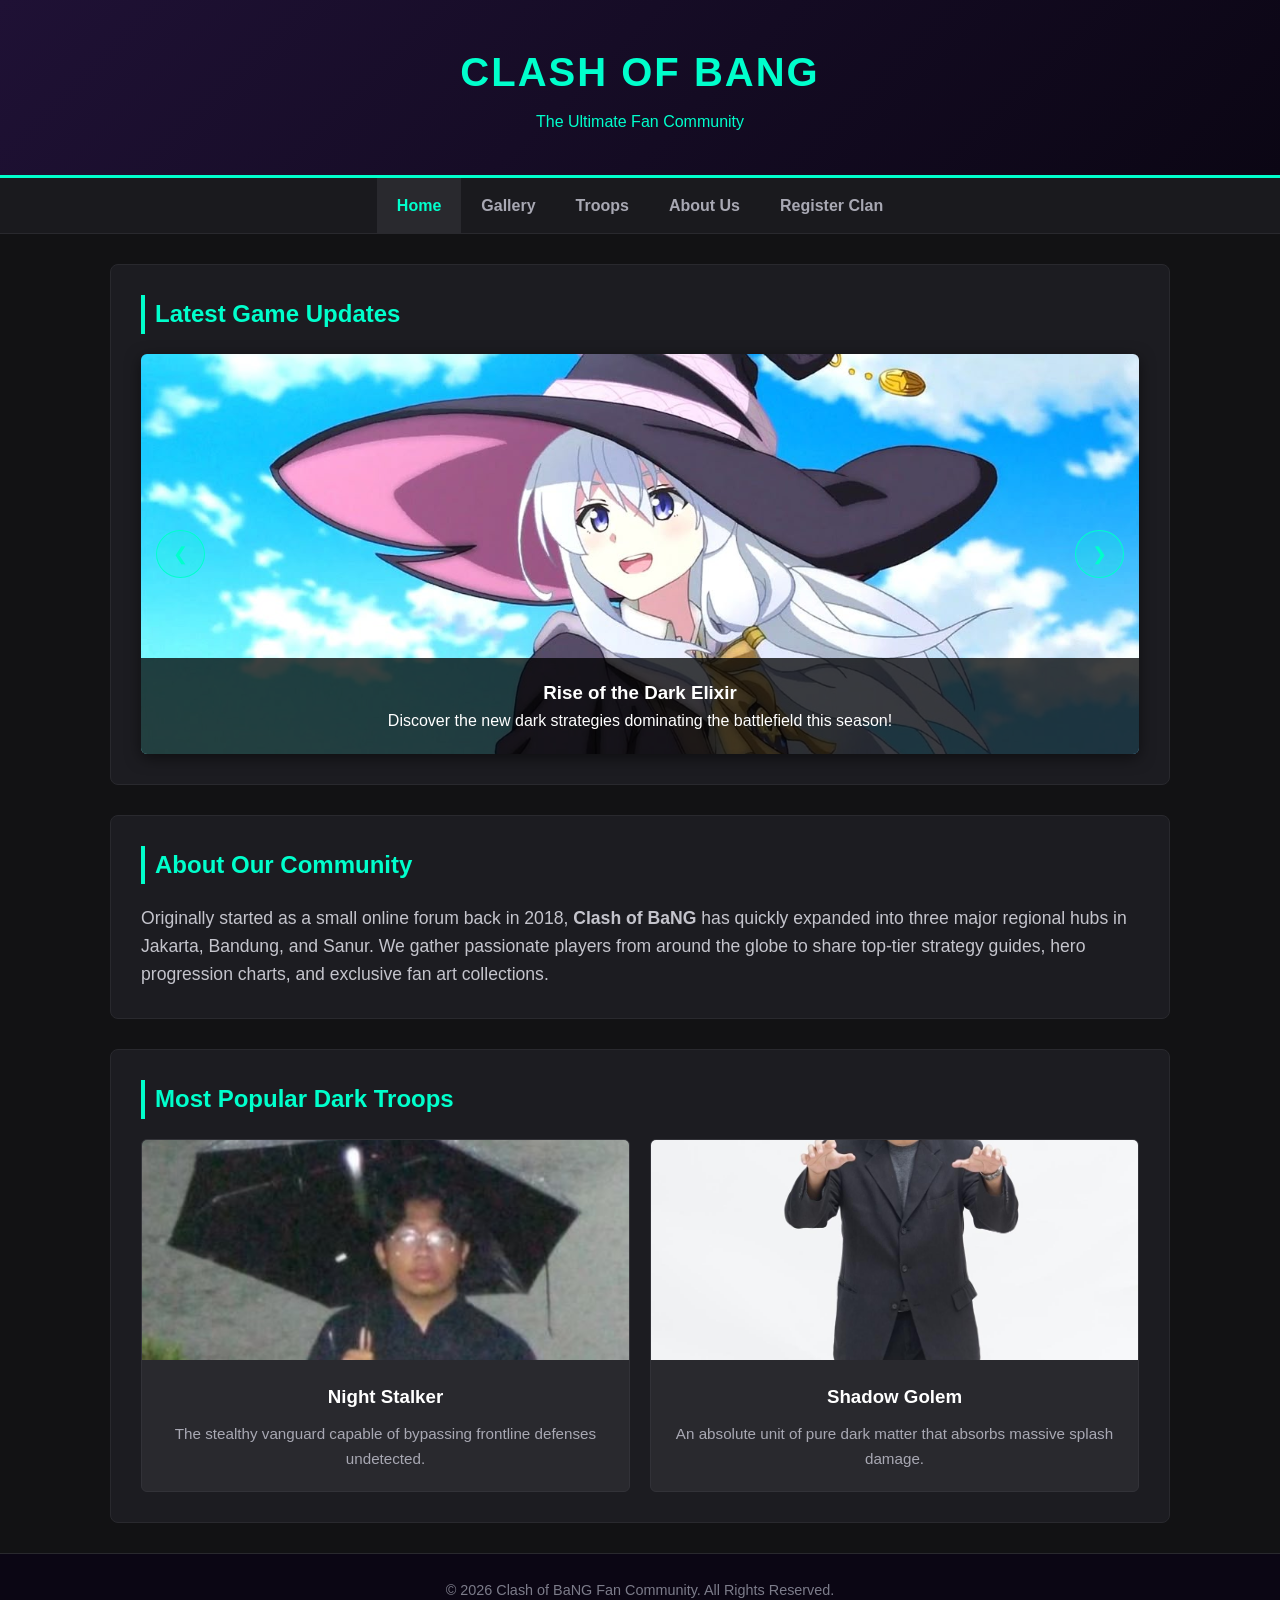
<file: index.html>
<!DOCTYPE html>
<html lang="en">
<head>
    <meta charset="UTF-8">
    <meta name="viewport" content="width=device-width, initial-scale=1.0">
    <title>Clash of BaNG - Home</title>
    <link rel="stylesheet" href="style.css">
</head>
<body>

    <header class="main-header">
        <div class="header-container">
            <h1>Clash of BaNG</h1>
            <p>The Ultimate Fan Community</p>
        </div>
    </header>

    <nav class="main-nav">
        <ul>
            <li><a href="index.html" class="active">Home</a></li>
            <li><a href="gallery.html">Gallery</a></li>
            <li><a href="troops.html">Troops</a></li>
            <li><a href="about.html">About Us</a></li>
            <li><a href="register.html">Register Clan</a></li>
        </ul>
    </nav>

    <main class="content-container">
        
        <section class="carousel-section">
            <h2>Latest Game Updates</h2>
            <div class="carousel-container">
                <div class="carousel-slide active">
                    <img src="slide1.jpg" alt="Update 1: Rise of the Dark Elixir">
                    <div class="carousel-caption">
                        <h3>Rise of the Dark Elixir</h3>
                        <p>Discover the new dark strategies dominating the battlefield this season!</p>
                    </div>
                </div>
                <div class="carousel-slide">
                    <img src="slide2.jpg" alt="Update 2: Clan Wars Revamped">
                    <div class="carousel-caption">
                        <h3>Clan Wars Revamped</h3>
                        <p>New match-making system and exclusive tier rewards are now live.</p>
                    </div>
                </div>
                <div class="carousel-slide">
                    <img src="slide3.jpg" alt="Update 3: Night Raider Buffs">
                    <div class="carousel-caption">
                        <h3>Night Raider Upgrades</h3>
                        <p>Our favorite Dark Troops received major stat boosts in the latest patch.</p>
                    </div>
                </div>
                
                <button class="carousel-btn prev-btn" id="prevBtn">&#10094;</button>
                <button class="carousel-btn next-btn" id="nextBtn">&#10095;</button>
            </div>
        </section>

        <section class="info-section">
            <h2>About Our Community</h2>
            <p>Originally started as a small online forum back in 2018, <strong>Clash of BaNG</strong> has quickly expanded into three major regional hubs in Jakarta, Bandung, and Sanur. We gather passionate players from around the globe to share top-tier strategy guides, hero progression charts, and exclusive fan art collections.</p>
        </section>

        <section class="popular-troops-section">
            <h2>Most Popular Dark Troops</h2>
            <div class="troops-grid">
                <div class="troop-card-home">
                    <img src="troop1.jpg" alt="Night Stalker">
                    <h3>Night Stalker</h3>
                    <p>The stealthy vanguard capable of bypassing frontline defenses undetected.</p>
                </div>
                <div class="troop-card-home">
                    <img src="troop2.jpg" alt="Shadow Golem">
                    <h3>Shadow Golem</h3>
                    <p>An absolute unit of pure dark matter that absorbs massive splash damage.</p>
                </div>
            </div>
        </section>

    </main>

    <footer class="main-footer">
        <p>&copy; 2026 Clash of BaNG Fan Community. All Rights Reserved.</p>
    </footer>

    <script src="main.js"></script>
</body>
</html>
</file>
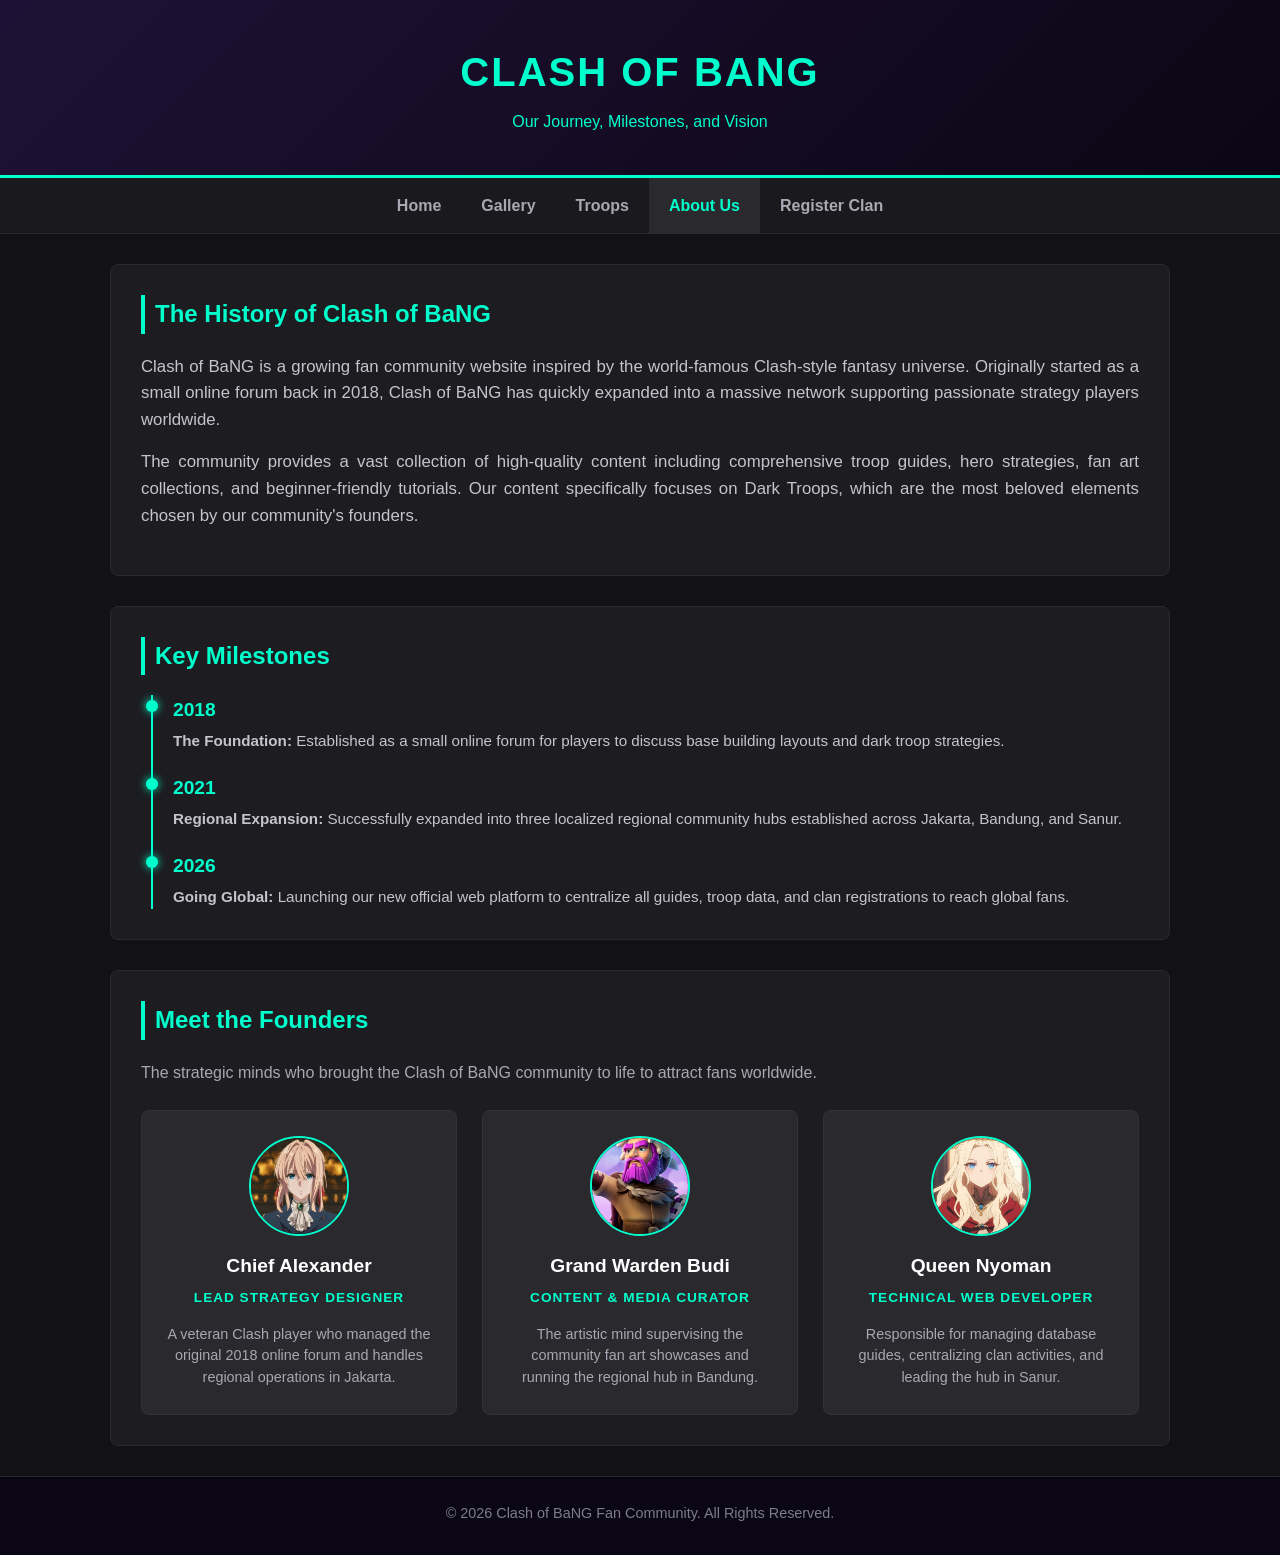
<file: about.html>
<!DOCTYPE html>
<html lang="en">
<head>
    <meta charset="UTF-8">
    <meta name="viewport" content="width=device-width, initial-scale=1.0">
    <title>Clash of BaNG - About Us</title>
    <link rel="stylesheet" href="style.css">
</head>
<body>

    <header class="main-header">
        <div class="header-container">
            <h1>Clash of BaNG</h1>
            <p>Our Journey, Milestones, and Vision</p>
        </div>
    </header>

    <nav class="main-nav">
        <ul>
            <li><a href="index.html">Home</a></li>
            <li><a href="gallery.html">Gallery</a></li>
            <li><a href="troops.html">Troops</a></li>
            <li><a href="about.html" class="active">About Us</a></li>
            <li><a href="register.html">Register Clan</a></li>
        </ul>
    </nav>

    <main class="content-container">
        
        <section class="about-section">
            <h2>The History of Clash of BaNG</h2>
            <div class="about-story">
                <p>Clash of BaNG is a growing fan community website inspired by the world-famous Clash-style fantasy universe. Originally started as a small online forum back in 2018, Clash of BaNG has quickly expanded into a massive network supporting passionate strategy players worldwide.</p>
                <p>The community provides a vast collection of high-quality content including comprehensive troop guides, hero strategies, fan art collections, and beginner-friendly tutorials. Our content specifically focuses on Dark Troops, which are the most beloved elements chosen by our community's founders.</p>
            </div>
        </section>

        <section class="about-section">
            <h2>Key Milestones</h2>
            <div class="milestones-timeline">
                <div class="timeline-item">
                    <span class="timeline-year">2018</span>
                    <p><strong>The Foundation:</strong> Established as a small online forum for players to discuss base building layouts and dark troop strategies.</p>
                </div>
                <div class="timeline-item">
                    <span class="timeline-year">2021</span>
                    <p><strong>Regional Expansion:</strong> Successfully expanded into three localized regional community hubs established across Jakarta, Bandung, and Sanur.</p>
                </div>
                <div class="timeline-item">
                    <span class="timeline-year">2026</span>
                    <p><strong>Going Global:</strong> Launching our new official web platform to centralize all guides, troop data, and clan registrations to reach global fans.</p>
                </div>
            </div>
        </section>

        <section class="about-section">
            <h2>Meet the Founders</h2>
            <p class="section-subtitle">The strategic minds who brought the Clash of BaNG community to life to attract fans worldwide.</p>
            
            <div class="founders-grid">
                <div class="founder-card">
                    <div class="founder-avatar">
                        <img src="about1.jpg" alt="Chief Alexander">
                    </div>
                    <h3>Chief Alexander</h3>
                    <span class="founder-role">Lead Strategy Designer</span>
                    <p>A veteran Clash player who managed the original 2018 online forum and handles regional operations in Jakarta.</p>
                </div>

                <div class="founder-card">
                    <div class="founder-avatar">
                        <img src="about2.jpg" alt="Grand Warden Budi">
                    </div>
                    <h3>Grand Warden Budi</h3>
                    <span class="founder-role">Content & Media Curator</span>
                    <p>The artistic mind supervising the community fan art showcases and running the regional hub in Bandung.</p>
                </div>

                <div class="founder-card">
                    <div class="founder-avatar">
                        <img src="about3.jpg" alt="Queen Nyoman">
                    </div>
                    <h3>Queen Nyoman</h3>
                    <span class="founder-role">Technical Web Developer</span>
                    <p>Responsible for managing database guides, centralizing clan activities, and leading the hub in Sanur.</p>
                </div>
            </div>
        </section>

    </main>

    <footer class="main-footer">
        <p>&copy; 2026 Clash of BaNG Fan Community. All Rights Reserved.</p>
    </footer>

    <script src="main.js"></script>
</body>
</html>
</file>
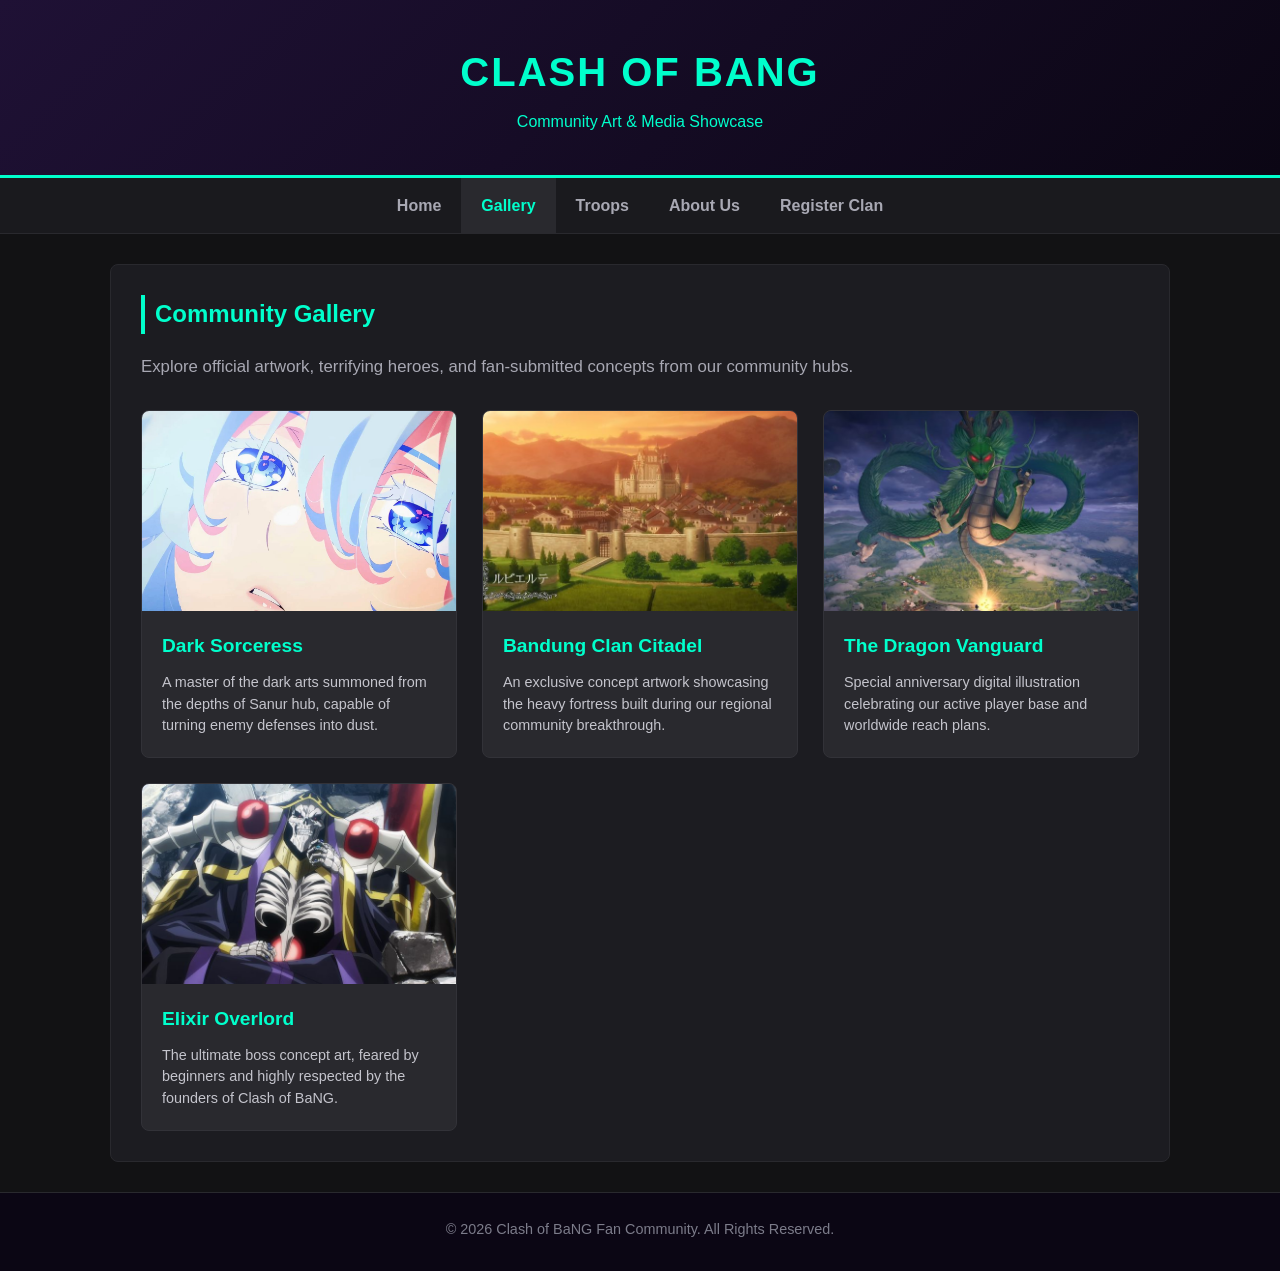
<file: gallery.html>
<!DOCTYPE html>
<html lang="en">
<head>
    <meta charset="UTF-8">
    <meta name="viewport" content="width=device-width, initial-scale=1.0">
    <title>Clash of BaNG - Gallery</title>
    <link rel="stylesheet" href="style.css">
</head>
<body>

    <header class="main-header">
        <div class="header-container">
            <h1>Clash of BaNG</h1>
            <p>Community Art & Media Showcase</p>
        </div>
    </header>

    <nav class="main-nav">
        <ul>
            <li><a href="index.html">Home</a></li>
            <li><a href="gallery.html" class="active">Gallery</a></li>
            <li><a href="troops.html">Troops</a></li>
            <li><a href="about.html">About Us</a></li>
            <li><a href="register.html">Register Clan</a></li>
        </ul>
    </nav>

    <main class="content-container">
        
        <section class="gallery-section">
            <h2>Community Gallery</h2>
            <p class="gallery-intro">Explore official artwork, terrifying heroes, and fan-submitted concepts from our community hubs.</p>
            
            <div class="gallery-grid">
                
                <div class="gallery-item">
                    <div class="gallery-image-wrapper">
                        <img src="gallery1.jpg" alt="Dark Sorceress">
                    </div>
                    <div class="gallery-info">
                        <h3>Dark Sorceress</h3>
                        <p>A master of the dark arts summoned from the depths of Sanur hub, capable of turning enemy defenses into dust.</p>
                    </div>
                </div>

                <div class="gallery-item">
                    <div class="gallery-image-wrapper">
                        <img src="gallery2.jpg" alt="Bandung Clan Citadel">
                    </div>
                    <div class="gallery-info">
                        <h3>Bandung Clan Citadel</h3>
                        <p>An exclusive concept artwork showcasing the heavy fortress built during our regional community breakthrough.</p>
                    </div>
                </div>

                <div class="gallery-item">
                    <div class="gallery-image-wrapper">
                        <img src="gallery3.jpg" alt="The Dragon Vanguard">
                    </div>
                    <div class="gallery-info">
                        <h3>The Dragon Vanguard</h3>
                        <p>Special anniversary digital illustration celebrating our active player base and worldwide reach plans.</p>
                    </div>
                </div>

                <div class="gallery-item">
                    <div class="gallery-image-wrapper">
                        <img src="gallery4.jpg" alt="Elixir Overlord">
                    </div>
                    <div class="gallery-info">
                        <h3>Elixir Overlord</h3>
                        <p>The ultimate boss concept art, feared by beginners and highly respected by the founders of Clash of BaNG.</p>
                    </div>
                </div>

            </div>
        </section>

    </main>

    <footer class="main-footer">
        <p>&copy; 2026 Clash of BaNG Fan Community. All Rights Reserved.</p>
    </footer>

    <script src="main.js"></script>
</body>
</html>
</file>
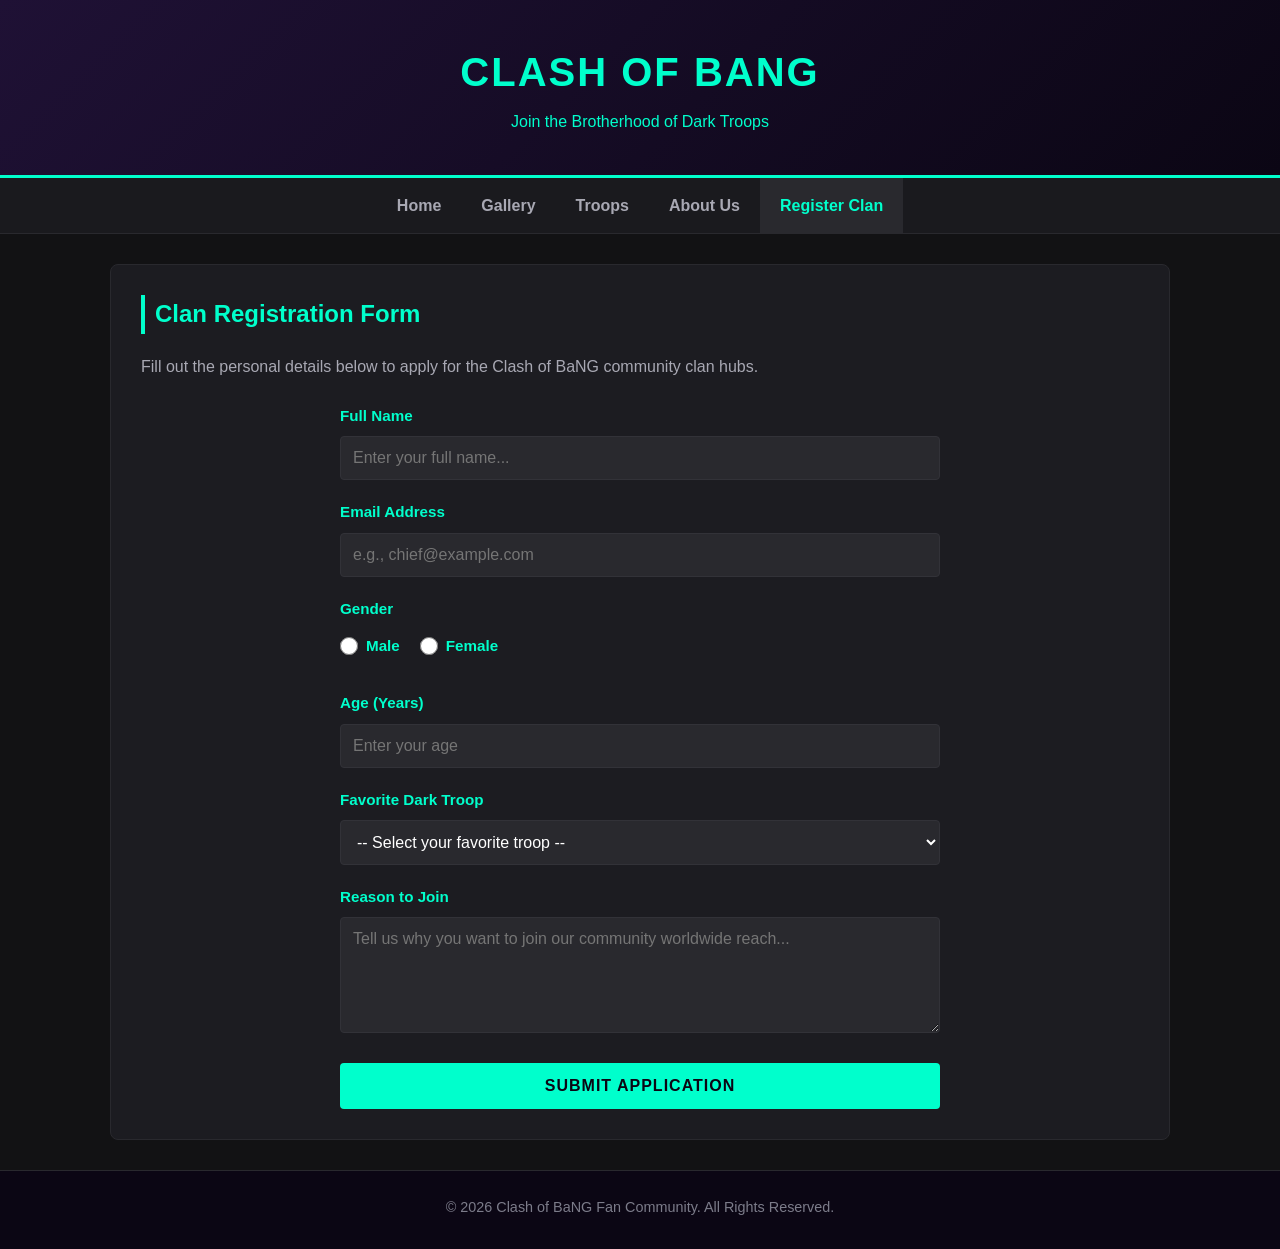
<file: register.html>
<!DOCTYPE html>
<html lang="en">
<head>
    <meta charset="UTF-8">
    <meta name="viewport" content="width=device-width, initial-scale=1.0">
    <title>Clash of BaNG - Register Clan</title>
    <link rel="stylesheet" href="style.css">
</head>
<body>

    <header class="main-header">
        <div class="header-container">
            <h1>Clash of BaNG</h1>
            <p>Join the Brotherhood of Dark Troops</p>
        </div>
    </header>

    <nav class="main-nav">
        <ul>
            <li><a href="index.html">Home</a></li>
            <li><a href="gallery.html">Gallery</a></li>
            <li><a href="troops.html">Troops</a></li>
            <li><a href="about.html">About Us</a></li>
            <li><a href="register.html" class="active">Register Clan</a></li>
        </ul>
    </nav>

    <main class="content-container">
        
        <section class="register-section">
            <h2>Clan Registration Form</h2>
            <p class="register-intro">Fill out the personal details below to apply for the Clash of BaNG community clan hubs.</p>
            
            <form id="clanRegisterForm" method="POST" action="#">
                
                <div class="form-group">
                    <label for="fullName">Full Name</label>
                    <input type="text" id="fullName" name="fullName" placeholder="Enter your full name...">
                </div>

                <div class="form-group">
                    <label for="emailAddress">Email Address</label>
                    <input type="text" id="emailAddress" name="emailAddress" placeholder="e.g., chief@example.com">
                </div>

                <div class="form-group">
                    <label>Gender</label>
                    <div class="radio-group">
                        <label class="radio-label">
                            <input type="radio" name="gender" value="Male"> Male
                        </label>
                        <label class="radio-label">
                            <input type="radio" name="gender" value="Female"> Female
                        </label>
                    </div>
                </div>

                <div class="form-group">
                    <label for="userAge">Age (Years)</label>
                    <input type="number" id="userAge" name="userAge" min="0" placeholder="Enter your age">
                </div>

                <div class="form-group">
                    <label for="favTroop">Favorite Dark Troop</label>
                    <select id="favTroop" name="favTroop">
                        <option value="">-- Select your favorite troop --</option>
                        
                        <option value="Night Stalker">Night Stalker</option>
                        <option value="Shadow Golem">Shadow Golem</option>
                        
                        <option value="Dark Sorceress">Dark Sorceress</option>
                        <option value="Obsidian Gargoyle">Obsidian Gargoyle</option>
                        
                        <option value="Pekka King">Pekka King</option>
                        <option value="Electro Dragon">Electro Dragon</option>
                        <option value="Lava Hound">Lava Hound</option>
                        <option value="Ice Golem">Ice Golem</option>
                        <option value="Bowler">Bowler</option>
                        
                    </select>
                </div>

                <div class="form-group">
                    <label for="joinReason">Reason to Join</label>
                    <textarea id="joinReason" name="joinReason" rows="5" placeholder="Tell us why you want to join our community worldwide reach..."></textarea>
                </div>

                <button type="submit" class="submit-btn">Submit Application</button>

            </form>
        </section>

    </main>

    <footer class="main-footer">
        <p>&copy; 2026 Clash of BaNG Fan Community. All Rights Reserved.</p>
    </footer>

    <div id="toast-container" class="toast-container"></div>

    <script src="main.js"></script>
</body>
</html>
</file>
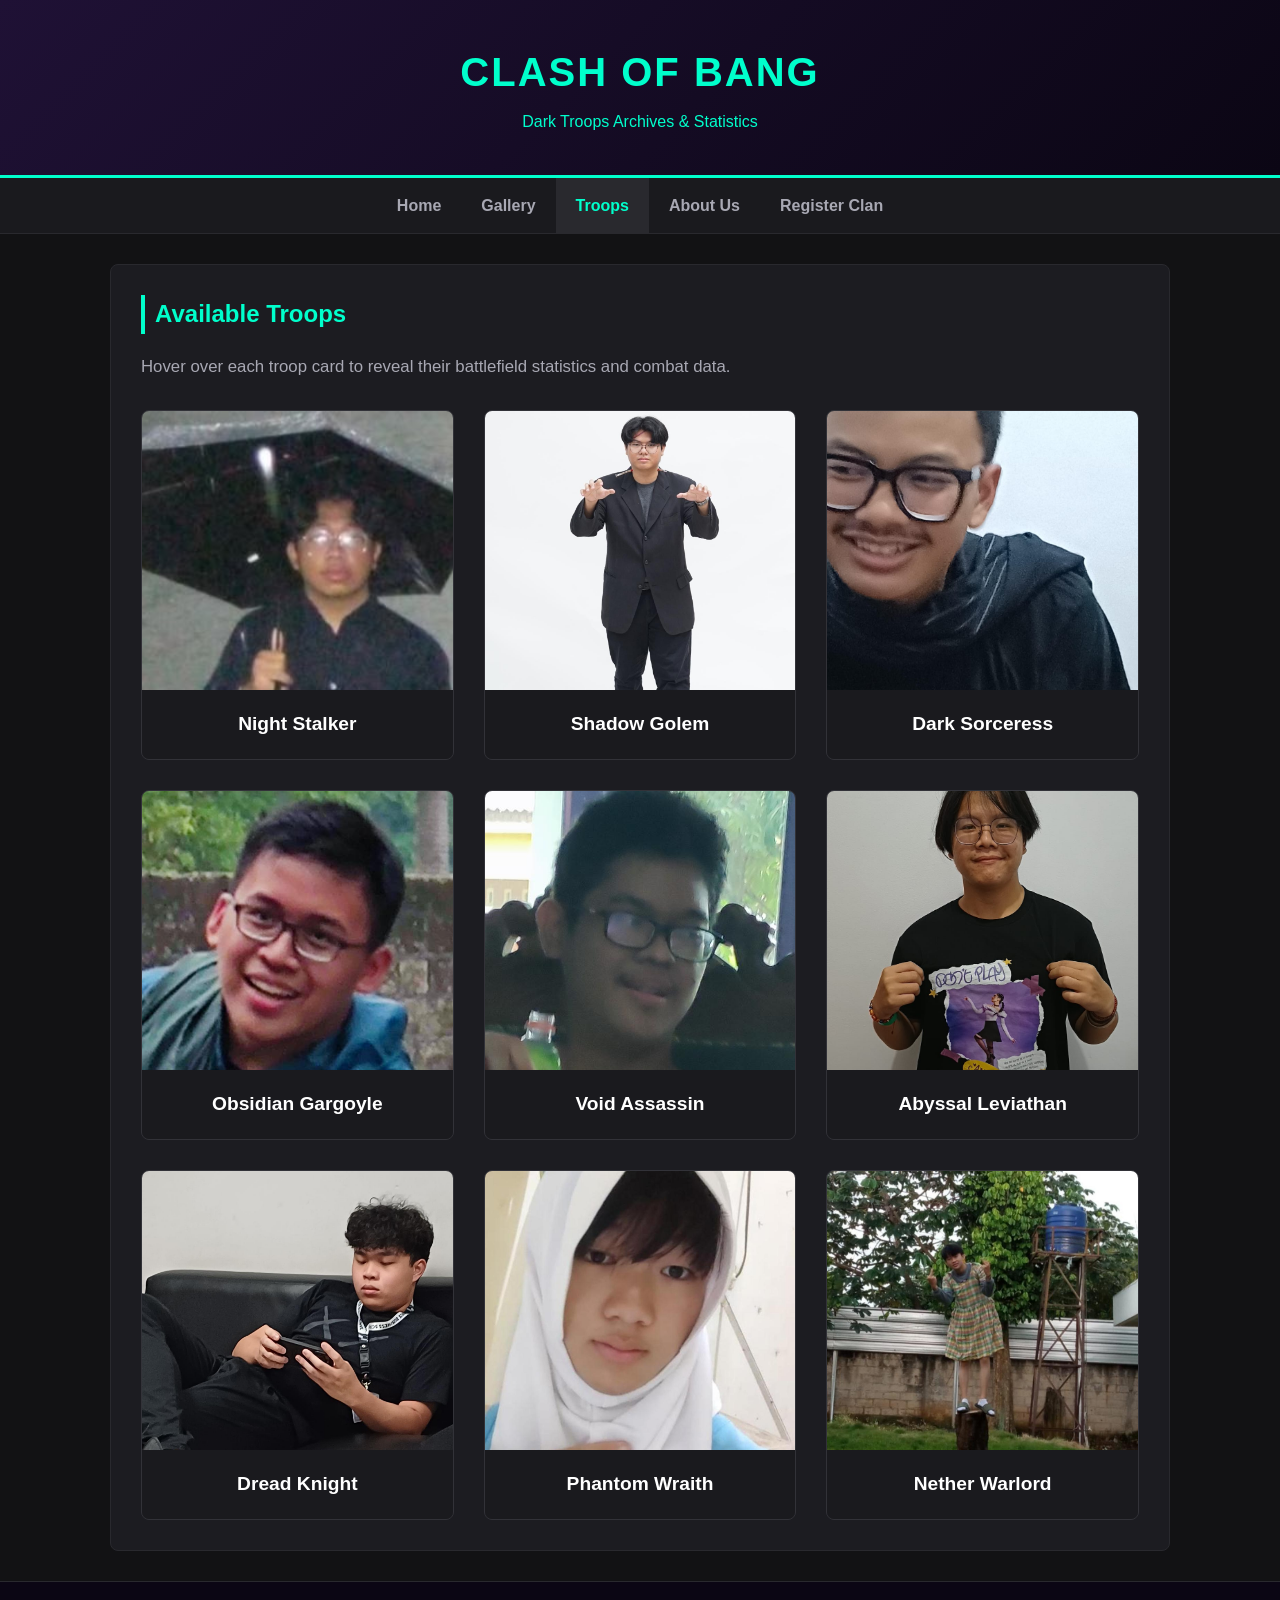
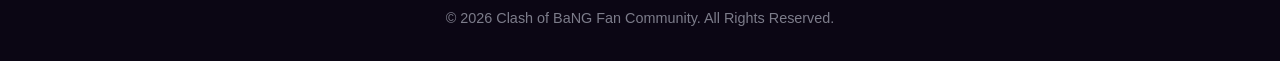
<file: troops.html>
<!DOCTYPE html>
<html lang="en">
<head>
    <meta charset="UTF-8">
    <meta name="viewport" content="width=device-width, initial-scale=1.0">
    <title>Clash of BaNG - Troops</title>
    <link rel="stylesheet" href="style.css">
</head>
<body>

    <header class="main-header">
        <div class="header-container">
            <h1>Clash of BaNG</h1>
            <p>Dark Troops Archives & Statistics</p>
        </div>
    </header>

    <nav class="main-nav">
        <ul>
            <li><a href="index.html">Home</a></li>
            <li><a href="gallery.html">Gallery</a></li>
            <li><a href="troops.html" class="active">Troops</a></li>
            <li><a href="about.html">About Us</a></li>
            <li><a href="register.html">Register Clan</a></li>
        </ul>
    </nav>

    <main class="content-container">
        
        <section class="troops-section">
            <h2>Available Troops</h2>
            <p class="troops-intro">Hover over each troop card to reveal their battlefield statistics and combat data.</p>
            
            <div class="interactive-troops-grid">
                
                <div class="interactive-troop-card">
                    <div class="troop-image-container">
                        <img src="troop1.jpg" alt="Night Stalker">
                    </div>
                    <div class="troop-basic-info">
                        <h3>Night Stalker</h3>
                    </div>
                    <div class="troop-stats-overlay">
                        <h3>Night Stalker Stats</h3>
                        <ul>
                            <li><strong>Hitpoints:</strong> 450</li>
                            <li><strong>DPS:</strong> 120</li>
                            <li><strong>Damage Type:</strong> Single Target</li>
                            <li><strong>Favorite Target:</strong> Defenses</li>
                            <li><strong>Housing Space:</strong> 6</li>
                        </ul>
                    </div>
                </div>

                <div class="interactive-troop-card">
                    <div class="troop-image-container">
                        <img src="troop2.jpg" alt="Shadow Golem">
                    </div>
                    <div class="troop-basic-info">
                        <h3>Shadow Golem</h3>
                    </div>
                    <div class="troop-stats-overlay">
                        <h3>Shadow Golem Stats</h3>
                        <ul>
                            <li><strong>Hitpoints:</strong> 6200</li>
                            <li><strong>DPS:</strong> 45</li>
                            <li><strong>Damage Type:</strong> Area Splash</li>
                            <li><strong>Favorite Target:</strong> Giga Tesla</li>
                            <li><strong>Housing Space:</strong> 30</li>
                        </ul>
                    </div>
                </div>

                <div class="interactive-troop-card">
                    <div class="troop-image-container">
                        <img src="troop3.jpg" alt="Dark Sorceress">
                    </div>
                    <div class="troop-basic-info">
                        <h3>Dark Sorceress</h3>
                    </div>
                    <div class="troop-stats-overlay">
                        <h3>Sorceress Stats</h3>
                        <ul>
                            <li><strong>Hitpoints:</strong> 380</li>
                            <li><strong>DPS:</strong> 180</li>
                            <li><strong>Damage Type:</strong> Ranged Splash</li>
                            <li><strong>Favorite Target:</strong> Any</li>
                            <li><strong>Housing Space:</strong> 12</li>
                        </ul>
                    </div>
                </div>

                <div class="interactive-troop-card">
                    <div class="troop-image-container">
                        <img src="troop4.jpg" alt="Obsidian Gargoyle">
                    </div>
                    <div class="troop-basic-info">
                        <h3>Obsidian Gargoyle</h3>
                    </div>
                    <div class="troop-stats-overlay">
                        <h3>Gargoyle Stats</h3>
                        <ul>
                            <li><strong>Hitpoints:</strong> 220</li>
                            <li><strong>DPS:</strong> 95</li>
                            <li><strong>Damage Type:</strong> Single Target</li>
                            <li><strong>Favorite Target:</strong> Air Defenses</li>
                            <li><strong>Housing Space:</strong> 2</li>
                        </ul>
                    </div>
                </div>

                <div class="interactive-troop-card">
                    <div class="troop-image-container">
                        <img src="troop5.jpg" alt="Void Assassin">
                    </div>
                    <div class="troop-basic-info">
                        <h3>Void Assassin</h3>
                    </div>
                    <div class="troop-stats-overlay">
                        <h3>Void Assassin Stats</h3>
                        <ul>
                            <li><strong>Hitpoints:</strong> 550</li>
                            <li><strong>DPS:</strong> 240</li>
                            <li><strong>Damage Type:</strong> Single Target</li>
                            <li><strong>Favorite Target:</strong> Heroes</li>
                            <li><strong>Housing Space:</strong> 8</li>
                        </ul>
                    </div>
                </div>

                <div class="interactive-troop-card">
                    <div class="troop-image-container">
                        <img src="troop6.jpg" alt="Abyssal Leviathan">
                    </div>
                    <div class="troop-basic-info">
                        <h3>Abyssal Leviathan</h3>
                    </div>
                    <div class="troop-stats-overlay">
                        <h3>Leviathan Stats</h3>
                        <ul>
                            <li><strong>Hitpoints:</strong> 4100</li>
                            <li><strong>DPS:</strong> 160</li>
                            <li><strong>Damage Type:</strong> Chain Splash</li>
                            <li><strong>Favorite Target:</strong> Resource Buildings</li>
                            <li><strong>Housing Space:</strong> 25</li>
                        </ul>
                    </div>
                </div>

                <div class="interactive-troop-card">
                    <div class="troop-image-container">
                        <img src="troop7.jpg" alt="Dread Knight">
                    </div>
                    <div class="troop-basic-info">
                        <h3>Dread Knight</h3>
                    </div>
                    <div class="troop-stats-overlay">
                        <h3>Dread Knight Stats</h3>
                        <ul>
                            <li><strong>Hitpoints:</strong> 1800</li>
                            <li><strong>DPS:</strong> 110</li>
                            <li><strong>Damage Type:</strong> Single Target</li>
                            <li><strong>Favorite Target:</strong> Walls</li>
                            <li><strong>Housing Space:</strong> 15</li>
                        </ul>
                    </div>
                </div>

                <div class="interactive-troop-card">
                    <div class="troop-image-container">
                        <img src="troop8.jpg" alt="Phantom Wraith">
                    </div>
                    <div class="troop-basic-info">
                        <h3>Phantom Wraith</h3>
                    </div>
                    <div class="troop-stats-overlay">
                        <h3>Wraith Stats</h3>
                        <ul>
                            <li><strong>Hitpoints:</strong> 310</li>
                            <li><strong>DPS:</strong> 145</li>
                            <li><strong>Damage Type:</strong> Ranged Target</li>
                            <li><strong>Favorite Target:</strong> Any</li>
                            <li><strong>Housing Space:</strong> 4</li>
                        </ul>
                    </div>
                </div>

                <div class="interactive-troop-card">
                    <div class="troop-image-container">
                        <img src="troop9.jpg" alt="Nether Warlord">
                    </div>
                    <div class="troop-basic-info">
                        <h3>Nether Warlord</h3>
                    </div>
                    <div class="troop-stats-overlay">
                        <h3>Warlord Stats</h3>
                        <ul>
                            <li><strong>Hitpoints:</strong> 5000</li>
                            <li><strong>DPS:</strong> 210</li>
                            <li><strong>Damage Type:</strong> Frontal Splash</li>
                            <li><strong>Favorite Target:</strong> Defenses</li>
                            <li><strong>Housing Space:</strong> 20</li>
                        </ul>
                    </div>
                </div>

            </div>
        </section>

    </main>

    <footer class="main-footer">
        <p>&copy; 2026 Clash of BaNG Fan Community. All Rights Reserved.</p>
    </footer>

    <script src="main.js"></script>
</body>
</html>
</file>
<file: style.css>
* {
    margin: 0;
    padding: 0;
    box-sizing: border-box;
}

body {
    font-family: 'Segoe UI', Tahoma, Geneva, Verdana, sans-serif;
    line-height: 1.6;
    background-color: #121214;
    color: #e1e1e6;
}

/* --- Header --- */
.main-header {
    background: linear-gradient(135deg, #1f1135 0%, #0b0614 100%);
    color: #00ffcc;
    padding: 40px 20px;
    text-align: center;
    border-bottom: 3px solid #00ffcc;
}

.main-header h1 {
    font-size: 2.5rem;
    margin-bottom: 5px;
    text-transform: uppercase;
    letter-spacing: 2px;
}

/* --- Navigation --- */
.main-nav {
    background-color: #1a1a1e;
    position: sticky;
    top: 0;
    z-index: 1000;
    border-bottom: 1px solid #29292e;
}

.main-nav ul {
    display: flex;
    justify-content: center;
    list-style: none;
}

.main-nav a {
    display: block;
    color: #a8a8b3;
    padding: 15px 20px;
    text-decoration: none;
    font-weight: 600;
    transition: all 0.3s ease;
}

.main-nav a:hover, .main-nav a.active {
    color: #00ffcc;
    background-color: #29292e;
}

/* --- Content Container --- */
.content-container {
    max-width: 1100px;
    margin: 30px auto;
    padding: 0 20px;
}

section {
    background-color: #1c1c21;
    padding: 30px;
    margin-bottom: 30px;
    border-radius: 8px;
    border: 1px solid #29292e;
}

section h2 {
    color: #00ffcc;
    margin-bottom: 20px;
    border-left: 4px solid #00ffcc;
    padding-left: 10px;
}

/* --- Carousel Styling --- */
.carousel-container {
    position: relative;
    width: 100%;
    height: 400px;
    overflow: hidden;
    border-radius: 6px;
    box-shadow: 0 4px 15px rgba(0,0,0,0.5);
}

.carousel-slide {
    position: absolute;
    width: 100%;
    height: 100%;
    opacity: 0;
    transition: opacity 0.5s ease-in-out;
}

.carousel-slide.active {
    opacity: 1;
    position: relative;
}

.carousel-slide img {
    width: 100%;
    height: 100%;
    object-fit: cover;
}

.carousel-caption {
    position: absolute;
    bottom: 0;
    background: rgba(0, 0, 0, 0.75);
    color: #fff;
    width: 100%;
    padding: 20px;
    text-align: center;
}

.carousel-btn {
    position: absolute;
    top: 50%;
    transform: translateY(-50%);
    background: rgba(0, 255, 204, 0.2);
    border: 1px solid #00ffcc;
    color: #00ffcc;
    padding: 12px 16px;
    cursor: pointer;
    font-size: 18px;
    border-radius: 50%;
    transition: background 0.3s;
}

.carousel-btn:hover {
    background: rgba(0, 255, 204, 0.6);
    color: #000;
}

.prev-btn { left: 15px; }
.next-btn { right: 15px; }

/* --- Brief Info Section --- */
.info-section p {
    font-size: 1.1rem;
    color: #c4c4cc;
}

/* --- Popular Troops Grid --- */
.troops-grid {
    display: grid;
    grid-template-columns: repeat(auto-fit, minmax(280px, 1fr));
    gap: 20px;
}

.troop-card-home {
    background-color: #29292e;
    border-radius: 6px;
    overflow: hidden;
    text-align: center;
    padding-bottom: 20px;
    border: 1px solid #323238;
}

.troop-card-home img {
    width: 100%;
    height: 220px;
    object-fit: cover;
}

.troop-card-home h3 {
    color: #fff;
    margin: 15px 0 10px 0;
}

.troop-card-home p {
    padding: 0 15px;
    color: #a8a8b3;
    font-size: 0.95rem;
}

/* --- Footer --- */
.main-footer {
    background-color: #0b0614;
    color: #7c7c8a;
    text-align: center;
    padding: 25px;
    font-size: 0.9rem;
    border-top: 1px solid #29292e;
}

.main-footer p {
    margin-bottom: 5px;
}

/* --- Responsive Layout (Mobile Friendly < 768px) --- */
@media screen and (max-width: 768px) {
    .main-nav ul {
        flex-direction: column;
        align-items: center;
    }

    .main-nav a {
        width: 100%;
        text-align: center;
        padding: 12px;
    }

    .carousel-container {
        height: 250px;
    }

    .carousel-caption h3 {
        font-size: 1.1rem;
    }

    .carousel-caption p {
        font-size: 0.85rem;
    }

    .main-header h1 {
        font-size: 1.8rem;
    }
}

/* --- Gallery Page Styling --- */
.gallery-intro {
    color: #a8a8b3;
    margin-bottom: 30px;
    font-size: 1.05rem;
}

.gallery-grid {
    display: grid;
    grid-template-columns: repeat(auto-fit, minmax(280px, 1fr));
    gap: 25px;
}

.gallery-item {
    background-color: #29292e;
    border-radius: 8px;
    overflow: hidden;
    border: 1px solid #323238;
    transition: transform 0.3s ease, box-shadow 0.3s ease;
}

.gallery-item:hover {
    transform: translateY(-5px);
    box-shadow: 0 8px 20px rgba(0, 255, 204, 0.15);
}

.gallery-image-wrapper {
    width: 100%;
    height: 200px;
    overflow: hidden;
    background-color: #121214;
}

.gallery-image-wrapper img {
    width: 100%;
    height: 100%;
    object-fit: cover;
    transition: transform 0.5s ease;
}

.gallery-item:hover .gallery-image-wrapper img {
    transform: scale(1.08);
}

.gallery-info {
    padding: 20px;
}

.gallery-info h3 {
    color: #00ffcc;
    margin-bottom: 10px;
    font-size: 1.2rem;
}

.gallery-info p {
    color: #c4c4cc;
    font-size: 0.9rem;
    line-height: 1.5;
}

/* --- Troops Page Styling & Hover Animation --- */
.troops-intro {
    color: #a8a8b3;
    margin-bottom: 30px;
    font-size: 1.05rem;
}

.interactive-troops-grid {
    display: grid;
    grid-template-columns: repeat(auto-fit, minmax(280px, 1fr));
    gap: 30px;
}

.interactive-troop-card {
    position: relative;
    background-color: #29292e;
    border-radius: 8px;
    overflow: hidden;
    border: 1px solid #323238;
    text-align: center;
    /* Smooth transition for expansion and shadow effect */
    transition: transform 0.4s cubic-bezier(0.165, 0.84, 0.44, 1), box-shadow 0.4s ease;
    cursor: pointer;
    height: 350px;
}

/* 1. Expanded Shadow Effect & Card Scaling on Hover */
.interactive-troop-card:hover {
    transform: scale(1.04);
    box-shadow: 0 12px 28px rgba(0, 255, 204, 0.35); /* Bright glow expanded shadow */
    border-color: #00ffcc;
}

.troop-image-container {
    width: 100%;
    height: 80%;
    overflow: hidden;
}

.troop-image-container img {
    width: 100%;
    height: 100%;
    object-fit: cover;
}

.troop-basic-info {
    height: 20%;
    display: flex;
    align-items: center;
    justify-content: center;
    background-color: #1a1a1e;
}

.troop-basic-info h3 {
    color: #fff;
    font-size: 1.2rem;
}

/* 2. Stats Overlay (Hidden by default, slides up on hover) */
.troop-stats-overlay {
    position: absolute;
    top: 0;
    left: 0;
    width: 100%;
    height: 100%;
    background: linear-gradient(to bottom, rgba(11, 6, 20, 0.95) 0%, rgba(28, 28, 33, 0.98) 100%);
    padding: 25px;
    display: flex;
    flex-direction: column;
    justify-content: center;
    align-items: start;
    text-align: left;
    opacity: 0;
    transform: translateY(100%);
    transition: transform 0.35s ease, opacity 0.35s ease;
}

/* Reveal stats on hover */
.interactive-troop-card:hover .troop-stats-overlay {
    opacity: 1;
    transform: translateY(0);
}

.troop-stats-overlay h3 {
    color: #00ffcc;
    margin-bottom: 15px;
    font-size: 1.3rem;
    border-bottom: 2px solid #00ffcc;
    width: 100%;
    padding-bottom: 5px;
}

.troop-stats-overlay ul {
    list-style: none;
    width: 100%;
}

.troop-stats-overlay li {
    color: #e1e1e6;
    margin-bottom: 8px;
    font-size: 0.95rem;
    display: flex;
    justify-content: space-between;
    border-bottom: 1px solid #323238;
    padding-bottom: 4px;
}

.troop-stats-overlay li strong {
    color: #a8a8b3;
}

/* --- About Page Styling --- */
.about-story p {
    margin-bottom: 15px;
    font-size: 1.05rem;
    color: #c4c4cc;
    text-align: justify;
}

.section-subtitle {
    color: #a8a8b3;
    margin-bottom: 25px;
    font-size: 1rem;
}

/* Timeline Layout */
.milestones-timeline {
    display: flex;
    flex-direction: column;
    gap: 20px;
    border-left: 2px solid #00ffcc;
    padding-left: 20px;
    margin-left: 10px;
}

.timeline-item {
    position: relative;
}

.timeline-item::before {
    content: '';
    position: absolute;
    left: -27px;
    top: 5px;
    width: 12px;
    height: 12px;
    background-color: #00ffcc;
    border-radius: 50%;
    box-shadow: 0 0 8px #00ffcc;
}

.timeline-year {
    font-size: 1.2rem;
    font-weight: bold;
    color: #00ffcc;
    display: block;
    margin-bottom: 3px;
}

.timeline-item p {
    color: #c4c4cc;
    font-size: 0.95rem;
}

/* Founders Grid Layout */
.founders-grid {
    display: grid;
    grid-template-columns: repeat(auto-fit, minmax(250px, 1fr));
    gap: 25px;
    margin-top: 20px;
}

.founder-card {
    background-color: #29292e;
    border: 1px solid #323238;
    border-radius: 8px;
    padding: 25px;
    text-align: center;
}

.founder-avatar {
    width: 100px;
    height: 100px;
    border-radius: 50%;
    overflow: hidden;
    margin: 0 auto 15px auto;
    border: 2px solid #00ffcc;
}

.founder-avatar img {
    width: 100%;
    height: 100%;
    object-fit: cover;
}

.founder-card h3 {
    color: #fff;
    font-size: 1.2rem;
    margin-bottom: 5px;
}

.founder-role {
    display: block;
    color: #00ffcc;
    font-size: 0.85rem;
    font-weight: 600;
    text-transform: uppercase;
    letter-spacing: 1px;
    margin-bottom: 15px;
}

.founder-card p {
    color: #a8a8b3;
    font-size: 0.9rem;
    line-height: 1.5;
}

/* --- Register Page & Form Styling --- */
.register-intro {
    color: #a8a8b3;
    margin-bottom: 25px;
    font-size: 1rem;
}

#clanRegisterForm {
    max-width: 600px;
    margin: 0 auto;
}

.form-group {
    margin-bottom: 20px;
    display: flex;
    flex-direction: column;
}

.form-group label {
    color: #00ffcc;
    font-weight: 600;
    margin-bottom: 8px;
    font-size: 0.95rem;
}

.form-group input[type="text"],
.form-group input[type="number"],
.form-group select,
.form-group textarea {
    background-color: #29292e;
    border: 1px solid #323238;
    border-radius: 4px;
    padding: 12px;
    color: #fff;
    font-family: inherit;
    font-size: 1rem;
    transition: border-color 0.3s;
}

.form-group input:focus,
.form-group select:focus,
.form-group textarea:focus {
    outline: none;
    border-color: #00ffcc;
}

/* Radio buttons layout using Flexbox */
.radio-group {
    display: flex;
    gap: 20px;
    padding: 5px 0;
}

.radio-label {
    color: #c4c4cc;
    cursor: pointer;
    display: flex;
    align-items: center;
    gap: 8px;
}

.radio-label input[type="radio"] {
    accent-color: #00ffcc;
    width: 18px;
    height: 18px;
}

/* Submit button with hover effect */
.submit-btn {
    background-color: #00ffcc;
    color: #0b0614;
    border: none;
    padding: 14px 20px;
    font-size: 1rem;
    font-weight: bold;
    border-radius: 4px;
    cursor: pointer;
    width: 100%;
    text-transform: uppercase;
    letter-spacing: 1px;
    transition: background-color 0.3s, transform 0.1s;
    margin-top: 10px;
}

.submit-btn:hover {
    background-color: #00cc99;
}

.submit-btn:active {
    transform: scale(0.98);
}

/* Validation Alert Boxes */
/* Container Utama Melayang di Pojok Kanan Bawah */
.toast-container {
    position: fixed;
    bottom: 25px;
    right: 25px;
    z-index: 9999;
    display: flex;
    flex-direction: column;
    gap: 12px;
    pointer-events: none; /* Supaya klik mouse tembus ke elemen di bawahnya jika kosong */
}

/* Style Dasar Setiap Kotak Notifikasi */
.toast-box {
    min-width: 280px;
    max-width: 380px;
    padding: 14px 20px;
    border-radius: 6px;
    font-size: 0.95rem;
    line-height: 1.4;
    box-shadow: 0 10px 25px rgba(0, 0, 0, 0.55);
    pointer-events: auto; /* Memungkinkan interaksi pada box itu sendiri */
    
    /* Animasi masuk dari Kanan */
    animation: toastSlideIn 0.35s cubic-bezier(0.175, 0.885, 0.32, 1.275) forwards;
    transition: opacity 0.4s ease, transform 0.4s ease;
}

/* Box Error */
.toast-box.error {
    background-color: rgba(255, 107, 107, 0.12);
    border: 1px solid #ff6b6b;
    color: #ff6b6b;
}

/* Box Success */
.toast-box.success {
    background-color: rgba(0, 255, 204, 0.12);
    border: 1px solid #00ffcc;
    color: #00ffcc;
    box-shadow: 0 4px 15px rgba(0, 255, 204, 0.15);
}

/* State ketika dihapus */
.toast-box.hide {
    opacity: 0;
    transform: translateY(15px) scale(0.95);
}

/* Animasi muncul mengalir dari sisi kanan layar */
@keyframes toastSlideIn {
    from {
        transform: translateX(110%);
        opacity: 0;
    }
    to {
        transform: translateX(0);
        opacity: 1;
    }
}

/* RESPONSIVE LAYOUT: Menyesuaikan Layar Smartphone (< 480px) */
@media screen and (max-width: 480px) {
    .toast-container {
        right: 15px;
        left: 15px;
        bottom: 15px;
    }
    .toast-box {
        max-width: 100%;
        min-width: 0;
    }
}
</file>
